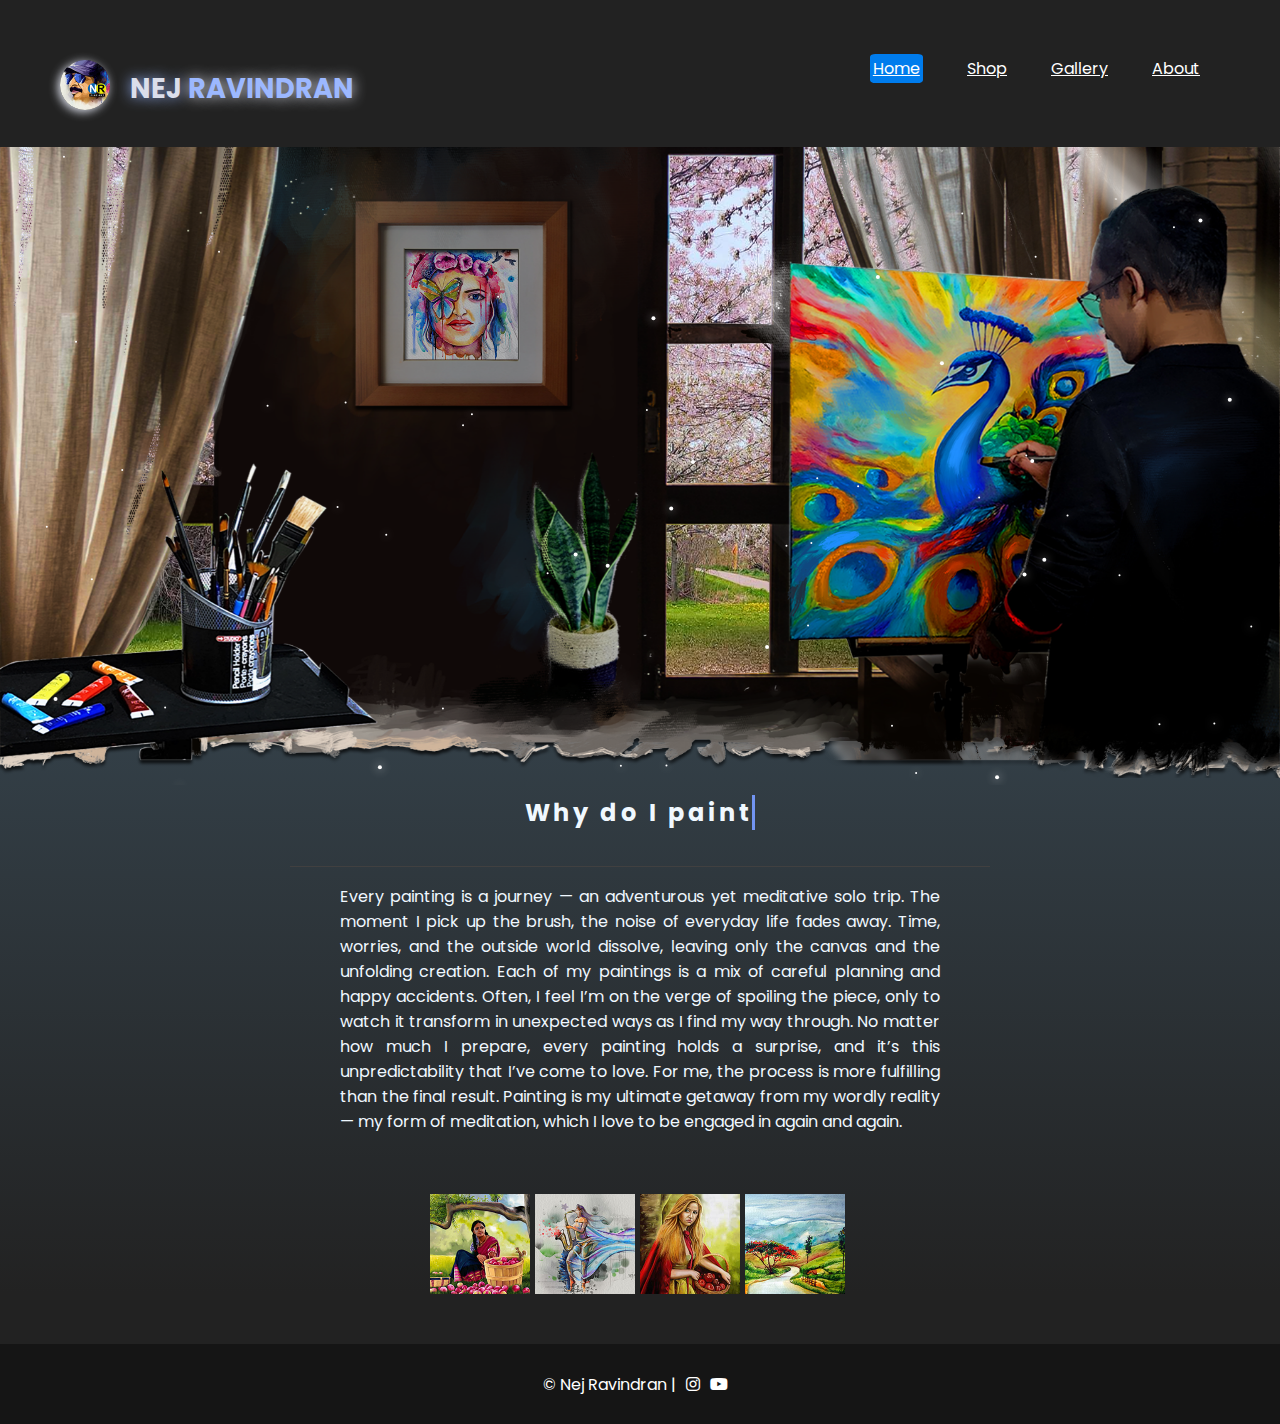
<file: index.html>
<!DOCTYPE html>
<html lang="en">
    <head>
        <link rel="icon" type="image/x-icon" href="/favicon.ico">
        
        <meta charset="UTF-8">
        <meta name="viewport" content="width=device-width, initial-scale=1.0">
        <link rel='stylesheet' href='https://fonts.googleapis.com/css?family=Poppins'>
        <link rel="stylesheet" href="https://cdnjs.cloudflare.com/ajax/libs/font-awesome/6.2.1/css/all.min.css">
        <script src="https://code.jquery.com/jquery-3.6.1.min.js" integrity="sha256-o88AwQnZB+VDvE9tvIXrMQaPlFFSUTR+nldQm1LuPXQ=" crossorigin="anonymous"></script>
        
        <link rel="stylesheet" href="style.css">
        <title>Nej Ravindran</title>


        <style>
            .contentwrapper{
                position: relative;
                display: flex; 
                flex-direction: column; 
                justify-content: space-around; 
                align-items: center;
                margin: 0px;
                margin-bottom: 50px;
                background: linear-gradient(0deg, #222, rgb(66, 88, 103) 90%, black);                
            }

            .homepicwrapper{
                position: relative;
                width: 100%;
                overflow: hidden;
                margin-bottom: -10px;
            }

            .homepic{
                width: 100%; 
                transform: perspective(0px) translateZ(0px);
            }

            .homepic_bg_wrapper{
                position: absolute;
                width: 100%; 
                height: 90%;
                overflow: hidden;
            }

            
            .homepic_bg{
                position: absolute;
                width: 100%; 
                top: 0px;
                left: 0px;
                height: 100%; 
                filter: blur(0.5px);
                animation: nature_animation 1s linear;
            }

            .painting_on_wide_wall{
                position: absolute;
                width: 9%;
                height: 17.3%;
                left: 31.5%;
                top: 16.2%;
                z-index: 0;
                filter: brightness(0.7);
                background-color: black;
            }

            .painting_on_narrow_wall{
                position: absolute;
                width: 10.8%;
                height: 14.7%;
                left: 21%;
                top: 23%;
                z-index: 0;
                filter: brightness(0.7);
                background-color: black;
            }

            .painting_bg{
                position: absolute;
                left: 20%; 
                top: 0px; 
                height: 50%; 
                width: 22%; 
                background-color: black;
            }

            .statement{
                text-align: center;
                margin-bottom: 50px;
            }

            .carousel{
                display: flex; 
                flex-direction: row; 
                justify-content: center; 
                align-items: center;
                overflow-x: hidden;
            }

            .thumb{
                margin-right: 5px;
                width: 100px;
                height: 100px;
            }

            .para{
                text-align: justify;
                margin: 10px 50px;
                max-width: 60ch;
            }

            @keyframes typing {
                from { width: 0 }
                to { width: 100% }
            }

            @keyframes blink-caret {
                from, to { border-color: transparent }
                50% { border-color: rgb(114, 148, 241); }
            }

            @keyframes scroll_carousel {
                0%{
                    transform: translateX(10px);
                    opacity: 0;
                }
                100%{
                    transform: translateX(0px);
                    opacity: 1;
                }
            }


            @keyframes nature_animation {
                0%{
                    opacity: 0;
                }
                100%{
                    opacity: 1;
                }
            }

            @keyframes painting_animation {
                0%{
                    opacity: 0.5;
                    background-color: rgba(0, 0, 0, 1);
                }
                100%{
                    opacity: 1;
                    background-color: rgba(0, 0, 0, 1);
                }
            }

            .painting{
                background-color: black;
                animation: painting_animation 2s ease-in-out;
            }

            
            .thumb{
                animation: scroll_carousel 1s ease-in-out 1;
            }

            .typewriter h2{
                overflow: hidden; 
                border-right: .15em solid rgb(114, 148, 241); 
                white-space: nowrap; 
                /* margin-left: 0 auto;  */
                letter-spacing: .15em; 
                animation: typing 3.5s steps(30, end),
                blink-caret .75s step-end infinite;
            }

            .canvas{
                position: absolute;
                top: 0px;
                left: 0px;
                width: 100%;
                /* height: 100%; */
                /* background-color: #222; */
            }

        </style>
    </head>

    <body>
        <div id="loader" class="loading">
            <h1>Loading...</h1>
        </div>

        <div class="wrapper">
            <header>
                <div class="headerwrapper">
                    <div class="logowrapper">
                        <div class="logoframe">
                            <a href="/index.html">
                                <img class="logo" src="/images/profile100.jpg" alt="profile pic"/>
                            </a>
                        </div>
                        <div><strong class="logotext">NEJ</strong><strong class="logotext_last"> RAVINDRAN</strong></div>
                    </div>    
                    
                    <div class="normalmenuwrapper">
                        <nav>
                            <ul>
                                <li><a href="/index.html" class="menuselected">Home</a></li>
                                <li><a href="/shop.html">Shop</a></li>
                                <li><a href="/gallery.html">Gallery</a></li>
                                <li><a href="/about.html">About</a></li>
                            </ul>
                        </nav>        
                    </div>    

                    <div class="mobilemenuwrapper">
                        <div class="mobilemenubutton">
                            <span></span>
                            <span></span>
                            <span></span>
                        </div>

                        <div class="mobilemenu">
                            <button class="closemenu">X</button>
                            <nav>
                                <ul>
                                    <li><a href="/index.html">Home</a></li>
                                    <li><a href="/shop.html">Shop</a></li>
                                    <li><a href="/gallery.html">Gallery</a></li>
                                    <li><a href="/about.html">About</a></li>
                                </ul>
                            </nav>        
                        </div>
                    </div>
                </div>
            </header>
            
            <div class="contentwrapper">
                <div class="homepicwrapper">
                    <div class="homepic_bg_wrapper">
                        <img id="homepic_bg" src="" class="homepic_bg"/>
                    </div>
                    <div class="painting_bg"></div>
                    <img id="painting" src="" class="painting"/>
                    <img id="homepic" src="" class="homepic"/>
                    <canvas id="can" class="canvas"></canvas>
                </div>
                
                <div id="typewriter" class="typewriter">
                    <h2>Why do I paint</h2>
                </div>
                    
                <div class="statement">
                    <hr/>
                
                    <p class="para">
                        Every painting is a journey — an adventurous yet meditative solo trip. 
                        The moment I pick up the brush, the noise of everyday life fades away. 
                        Time, worries, and the outside world dissolve, leaving only the canvas and the unfolding creation. 
                        Each of my paintings is a mix of careful planning and happy accidents. 
                        Often, I feel I’m on the verge of spoiling the piece, only to watch it transform in unexpected ways as I find my way through. 
                        No matter how much I prepare, every painting holds a surprise, and it’s this unpredictability that I’ve come to love. 
                        For me, the process is more fulfilling than the final result. 
                        Painting is my ultimate getaway from my wordly reality — my form of meditation, which I love to be engaged in again and again.    
                    </p>
                </div>

                <a href="/gallery.html">
                    <div class="carousel">
                        <img src="/gallery/thumbnails/appleseller.jpg" class="thumb"/>
                        <img src="/gallery/thumbnails/saxgirl.jpg" class="thumb"/>
                        <img src="/gallery/thumbnails/applepicker.jpg" class="thumb"/>
                        <img src="/gallery/thumbnails/tea-estates.jpg" class="thumb"/>
                    </div>    
                </a>
            </div>            

            <footer>
                <div>
                    <span class="social">&copy Nej Ravindran |</span>
                </div>
                <div>
                    <a class="social" href="https://www.instagram.com/nej.ravindran"><i class="fa-brands fa-instagram"></i></a>
                </div>
                <div>
                    <a class="social" href="https://www.youtube.com/@nej.ravindran"><i class="fa-brands fa-youtube"></i></a>
                </div>
            </footer>
        </div>

        <script src="site.js"></script>    
        
        <script>
            //scroll images at bottom
            let startIndex = 0;
            let endIndex = 0;
            let batchSize = 4;
            let counter = 0;
            window.setInterval(() => {
                $('.carousel').html('');
    
                if (startIndex+batchSize > picsDb.length){
                    startIndex = 0;
                }


                for (let i = startIndex; i < startIndex + batchSize; i++) {
                    const pic = picsDb[i]; //picsDb is a global variable defined in site.js
                    let imgHtml = `<img class="thumb" src="/gallery/thumbnails/${pic.fileName}"/>`; 

                    $('.carousel').append(imgHtml);
                }

                startIndex+=batchSize;

                counter++;
                if(counter % 2 == 0){
                    let wallPainting = document.getElementById('painting');
                    wallPainting.classList.remove('painting');
                    wallPainting.offsetWidth;
                    wallPainting.classList.add('painting');
                    let index = Math.ceil(Math.random() * picsDb.length);
                    
                    if(index >= picsDb.length || index < 0)
                        index = 0;

                    console.log(index);

                    wallPainting.src = '/gallery/thumbnails/' + picsDb[index].fileName;
                    counter = 0;
                }
                
                

            }, 3000);


            //text typewriter effect
            var typewriterdiv = document.querySelector("#typewriter");
            const twobserver = new IntersectionObserver((entries) => {
                entries.forEach(entry => {
                    if (entry.isIntersecting){
                        entry.target.classList.add('typewriter');
                    }else{
                        entry.target.classList.remove('typewriter');
                    }
                });
            }, {threshold: 0.5});

            twobserver.observe(typewriterdiv); 


            //load appropriate imgage based on screen orientation
            function loadHomeImage(){
                let window = document.getElementById('homepic');
                let nature = document.getElementById('homepic_bg');
                let wallPainting = document.getElementById('painting');
                let wid = document.documentElement.clientWidth;
                let hgt = document.documentElement.clientHeight;
                
                let isVerticalOrentation = hgt > wid; 

                window.onload = () =>{
                    let month = new Date().getMonth();

                    if(isVerticalOrentation){
                        if (month>=3 && month<=5){ //april to june
                            nature.src = '/images/spring-narrow.jpg';
                        }else if (month>=6 && month<=8){ //july to sep
                            nature.src = '/images/spring-narrow.jpg';
                        }else if(month>=9 && month<=10){ //oct to nov
                            nature.src = '/images/fall-narrow.jpg';
                        }else{ //dec to mar
                            nature.src = '/images/winter-narrow.jpg';
                        }
                        
                        wallPainting.src = '/gallery/thumbnails/abstractgirl.jpg';
                        wallPainting.classList.remove('painting_on_wide_wall');
                        wallPainting.classList.add('painting_on_narrow_wall');
                    }else{
                        if (month>=3 && month<=5){ //april to june
                            nature.src = '/images/spring-wider.jpg';
                        }else if (month>=6 && month<=8){ //july to sep
                            nature.src = '/images/spring-wider.jpg';
                        }else if(month>=9 && month<=10){ //oct to nov
                            nature.src = '/images/fall-wider.jpg';
                        }else{ //dec to mar
                            nature.src = '/images/winter-wider.jpg';
                        }
                        
                        wallPainting.src = '/gallery/thumbnails/abstractgirl.jpg';
                        wallPainting.classList.remove('painting_on_narrow_wall');
                        wallPainting.classList.add('painting_on_wide_wall');                        
                    }
                };

                if(isVerticalOrentation){ 
                    window.src = '/images/home-art-narrow.png';
                }else{
                    window.src = '/images/home-art-wider.png';      
                }
            }


            window.addEventListener('scroll', () => {
                let scrollPercent = Math.ceil(((window.scrollY / document.documentElement.clientHeight) * 100) );
                 let nature = document.getElementById('homepic_bg');
                //  nature.style.left = 0 - scrollPercent * 0.5 + 'px'; 
                //  nature.style.top = 0 - scrollPercent * 0.5 + 'px'; 
                 nature.style.scale = scrollPercent * 0.009 + 1;
            });

            
            //respond to resize
            window.addEventListener('resize', () => {
                loadHomeImage();
            });

            //load image uplon start
            loadHomeImage();
        </script>

        <script src="canvas.js"></script>
    </body>
</html>
</file>
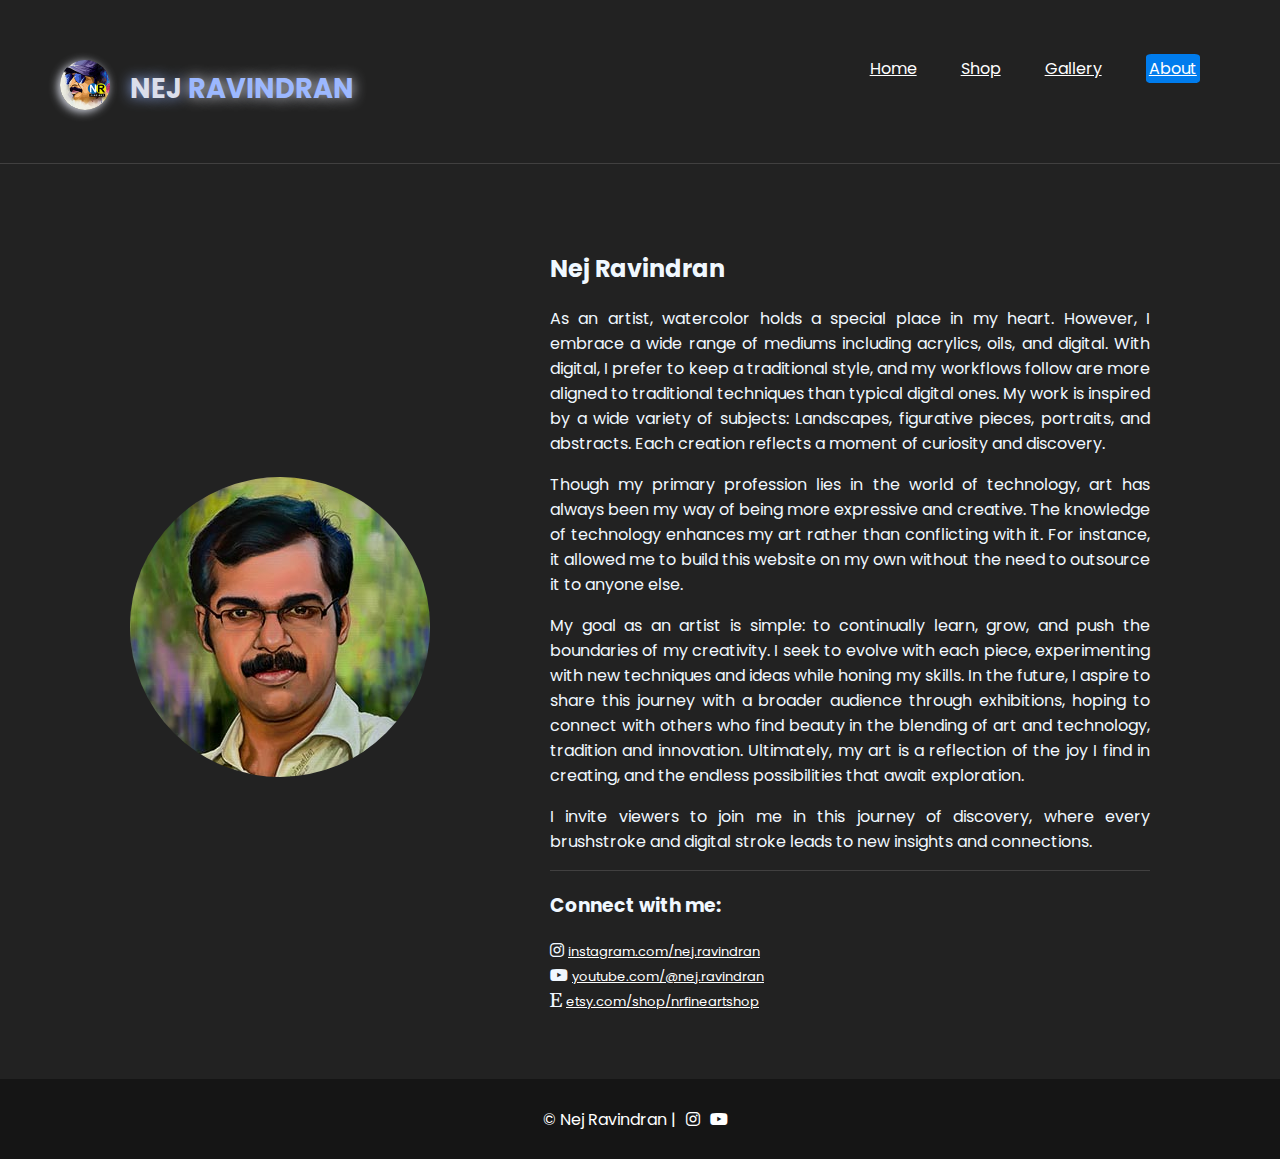
<file: about.html>
<!DOCTYPE html>
<html lang="en">
    <head>
        <link rel="icon" type="image/x-icon" href="/favicon.ico">
        
        <meta charset="UTF-8">
        <meta name="viewport" content="width=device-width, initial-scale=1.0">
        <link rel='stylesheet' href='https://fonts.googleapis.com/css?family=Poppins'>
        <link rel="stylesheet" href="https://cdnjs.cloudflare.com/ajax/libs/font-awesome/6.2.1/css/all.min.css">
        <script src="https://code.jquery.com/jquery-3.6.1.min.js" integrity="sha256-o88AwQnZB+VDvE9tvIXrMQaPlFFSUTR+nldQm1LuPXQ=" crossorigin="anonymous"></script>

        <link rel="stylesheet" href="style.css">
        
        <title>Nej Ravindran</title>

        <style>
            .contentwrapper{
                display:flex;
                flex-direction: column;
                align-items: center;
                align-content: center;
                margin: auto;
            }

            @media (min-width:800px) {
                .contentwrapper{
                    flex-direction: row;
                }
            
            }

            .soc{
                font-size:small;
            }

            .profileframe{
                overflow: hidden;
                min-width: 300px;
                margin: 50px;
            }

            .profilepic{
                border-radius: 50%;margin: auto;
            }

            p{
                max-width: 60ch;
            }
        </style>
    </head>

    <body>
        <div class="wrapper">
            <header>
                <div class="headerwrapper">
                    <div class="logowrapper">
                        <div class="logoframe">
                            <a href="/index.html">
                                <img class="logo" src="/images/profile100.jpg" alt="profile pic"/>
                            </a>
                        </div>
                        <div><strong class="logotext">NEJ</strong><strong class="logotext_last"> RAVINDRAN</strong></div>
                    </div>    
                    
                    <div class="normalmenuwrapper">
                        <nav>
                            <ul>
                                <li><a href="/index.html">Home</a></li>
                                <li><a href="/shop.html">Shop</a></li>
                                <li><a href="/gallery.html">Gallery</a></li>
                                <li><a href="/about.html" class="menuselected">About</a></li>
                            </ul>
                        </nav>        
                    </div>    

                    <div class="mobilemenuwrapper">
                        <div class="mobilemenubutton">
                            <span></span>
                            <span></span>
                            <span></span>
                        </div>

                        <div class="mobilemenu">
                            <button class="closemenu">X</button>
                            <nav>
                                <ul>
                                    <li><a href="/index.html">Home</a></li>
                                    <li><a href="/shop.html">Shop</a></li>
                                    <li><a href="/gallery.html">Gallery</a></li>
                                    <li><a href="/about.html">About</a></li>
                                </ul>
                            </nav>        
                        </div>
                    </div>
                </div>
            </header>
            
            <hr/>

            <div class="contentwrapper">
                <div class="profileframe">
                    <img src="/images/profile.jpg" class="profilepic"/>
                </div>
                <div style="padding-left: 20px; margin: 50px;">
                    <h2>Nej Ravindran</h2>

                    <div style="text-align: justify;">
                        <p>
                            As an artist, watercolor holds a special place in my heart.  However, I embrace a wide range of mediums including acrylics, oils, and digital. 
                            With digital, I prefer to keep a traditional style, and my workflows follow are more aligned to traditional techniques than typical digital ones.                       
                            My work is inspired by a wide variety of subjects: Landscapes, figurative pieces, portraits, and abstracts.
                            Each creation reflects a moment of curiosity and discovery.    
                        </p>
                        <p>
                            Though my primary profession lies in the world of technology, art has always been my way of being more expressive and creative.
                            The knowledge of technology enhances my art rather than conflicting with it.  For instance, it allowed me to build this website on my own without the need to outsource it to anyone else.     
                        </p>
                        <p>
                            My goal as an artist is simple: to continually learn, grow, and push the boundaries of my creativity. 
                            I seek to evolve with each piece, experimenting with new techniques and ideas while honing my skills. 
                            In the future, I aspire to share this journey with a broader audience through exhibitions, hoping to connect with others who find beauty in the blending of art and technology, tradition and innovation.
                            Ultimately, my art is a reflection of the joy I find in creating, and the endless possibilities that await exploration.     
                        </p>
                        <p>
                            I invite viewers to join me in this journey of discovery, where every brushstroke and digital stroke leads to new insights and connections.
                        </p>    
                        <hr/>
                        <p>
                            <h3>Connect with me:</h3>
                            <div>
                                <i class="fa-brands fa-instagram"></i> <a class="social soc" href="https://www.instagram.com/nej.ravindran">instagram.com/nej.ravindran</a>    
                            </div>                            
                            <div>
                                <i class="fa-brands fa-youtube"></i> <a class="social soc" href="https://www.youtube.com/@nej.ravindran">youtube.com/@nej.ravindran</a>    
                            </div>
                            <div>
                                <i class="fa-brands fa-etsy"></i> <a class="social soc" href="https://www.etsy.com/shop/NRFineArtShop">etsy.com/shop/nrfineartshop</a>                               
                             </div>
                            
                        </p>
                  </div>
                </div>
            </div>

            <footer>
                <div>
                    <span class="social">&copy Nej Ravindran |</span>
                </div>
                <div>
                    <a class="social" href="https://www.instagram.com/nej.ravindran"><i class="fa-brands fa-instagram"></i></a>
                </div>
                <div>
                    <a class="social" href="https://www.youtube.com/@nej.ravindran"><i class="fa-brands fa-youtube"></i></a>
                </div>
            </footer>

        </div>

        <script src="site.js"></script>        
    </body>
</html>
</file>
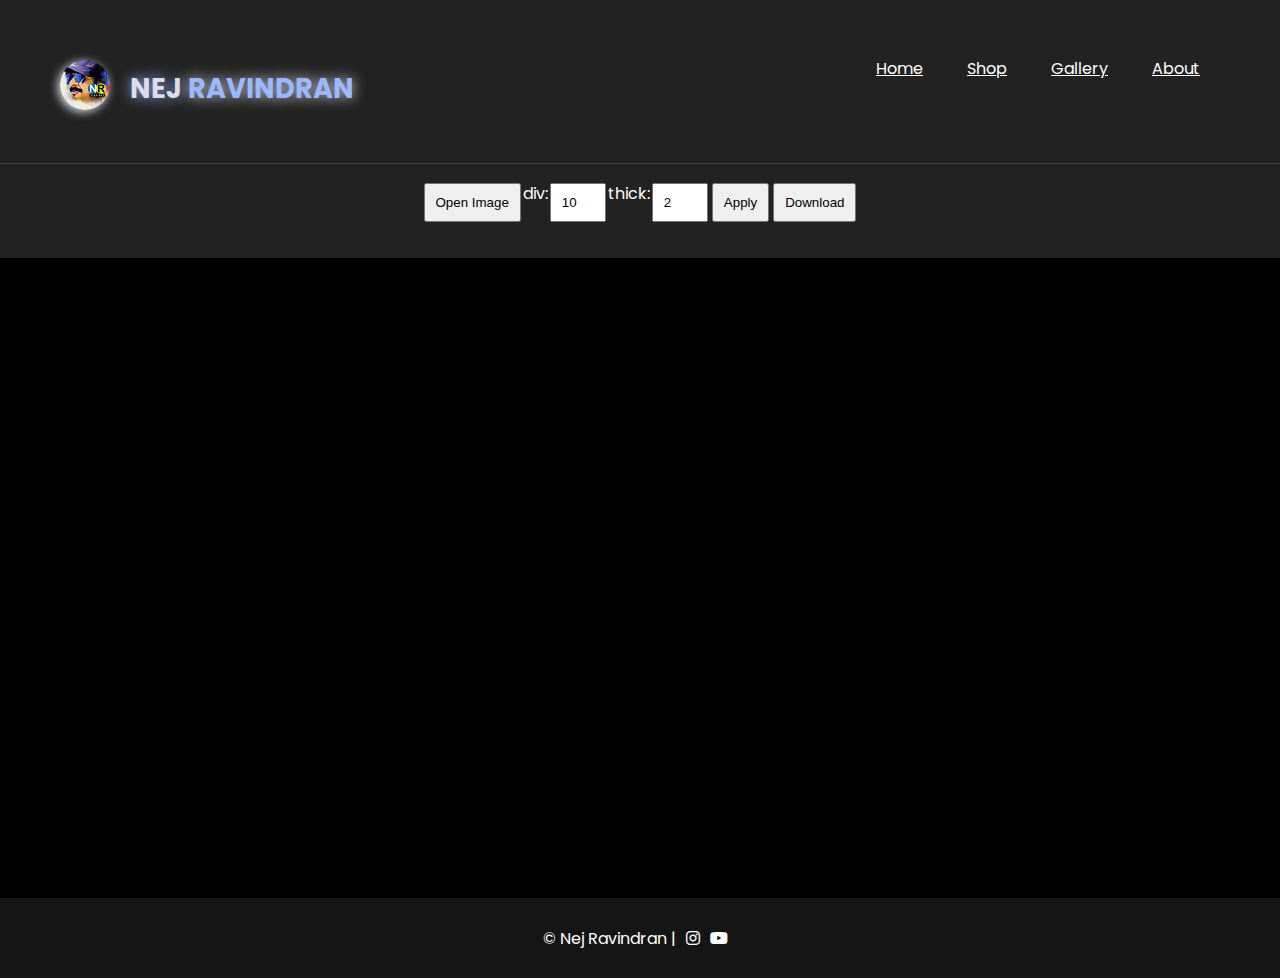
<file: grid.html>
<!DOCTYPE html>
<html lang="en">
    <head>
        <link rel="icon" type="image/x-icon" href="/favicon.ico">
        
        <meta charset="UTF-8">
        <meta name="viewport" content="width=device-width, initial-scale=1.0">
        <link rel='stylesheet' href='https://fonts.googleapis.com/css?family=Poppins'>
        <link rel="stylesheet" href="https://cdnjs.cloudflare.com/ajax/libs/font-awesome/6.2.1/css/all.min.css">
        <script src="https://code.jquery.com/jquery-3.6.1.min.js" integrity="sha256-o88AwQnZB+VDvE9tvIXrMQaPlFFSUTR+nldQm1LuPXQ=" crossorigin="anonymous"></script>

        <link rel="stylesheet" href="style.css">
        
        <title>Nej Ravindran</title>

        <style>
            .contentwrapper{
                display:flex;
                flex-direction: column;
                align-items: center;
            }

            .toolbar{
                display: flex;
                flex-direction: row;
                align-items:start;
                color: white;
                
            }

            #can{
                background-color: black;
                width: 100%;
            }

            #can_template{
                background-color: white;
                width: 100%;
                display: none;
            }

            button{
                padding: 10px;
                margin: 2px;
            }

            input{
                padding: 10px;
                margin: 2px;
                width: 2rem;
            }

            #btn_linecolor{
                background-color: white;
            }

        </style>
    </head>

    <body>
        <div id="loader" class="loading">
            <h1>Loading...</h1>
        </div>

        <div class="wrapper">
            <header>
                <div class="headerwrapper">
                    <div class="logowrapper">
                        <div class="logoframe">
                            <a href="/index.html">
                                <img class="logo" src="/images/profile100.jpg" alt="profile pic"/>
                            </a>
                        </div>
                        <div><strong class="logotext">NEJ</strong><strong class="logotext_last"> RAVINDRAN</strong></div>
                    </div>    
                    
                    <div class="normalmenuwrapper">
                        <nav>
                            <ul>
                                <li><a href="/index.html">Home</a></li>
                                <li><a href="/shop.html">Shop</a></li>
                                <li><a href="/gallery.html">Gallery</a></li>
                                <li><a href="/about.html">About</a></li>
                            </ul>
                        </nav>        
                    </div>    

                    <div class="mobilemenuwrapper">
                        <div class="mobilemenubutton">
                            <span></span>
                            <span></span>
                            <span></span>
                        </div>

                        <div class="mobilemenu">
                            <button class="closemenu">X</button>
                            <nav>
                                <ul>
                                    <li><a href="/index.html">Home</a></li>
                                    <li><a href="/shop.html">Shop</a></li>
                                    <li><a href="/gallery.html">Gallery</a></li>
                                    <li><a href="/about.html">About</a></li>
                                </ul>
                            </nav>        
                        </div>
                    </div>
                </div>
            </header>
            
            <hr/>

            <div class="contentwrapper">
                <div class="toolbar">
                    <button id="btn_open">Open Image</button>
                    <input id="file" style="display: none;" type="file" accept="image/png, image/jpeg"/>
                    div:
                    <input type="text" id="txt_cellsize" class="txtbox" value="10"/>                
                    thick:
                    <input type="text" id="txt_linewidth" class="txtbox" value="2"/>
                    <!-- <button id="btn_linecolor">line color</button> -->
                    <button id="btn_applygrid">Apply</button>
                    <button id="btn_download">Download</button>
                    
                </div>
                <hr/>

                <canvas id="can"></canvas>
                <canvas id="can_template"></canvas>
                

            </div>

            <footer>
                <div>
                    <span class="social">&copy Nej Ravindran |</span>
                </div>
                <div>
                    <a class="social" href="https://www.instagram.com/nej.ravindran"><i class="fa-brands fa-instagram"></i></a>
                </div>
                <div>
                    <a class="social" href="https://www.youtube.com/@nej.ravindran"><i class="fa-brands fa-youtube"></i></a>
                </div>
            </footer>

        </div>

        <script src="site.js"></script> 
        
        <script>
            $(document).ready(function(){
                let txt_cellsize = $('#txt_cellsize');
                let txt_linewidth = $('#txt_linewidth');
                let btn_linecolor = $('#btn_linecolor');
                let btn_openimage = $('#btn_open');
                let btn_applygrid = $('#btn_applygrid');
                let btn_download = $('#btn_download');
                
                let canvas = document.getElementById('can');
                let canvas_template = document.getElementById('can_template');
                
                        
                
                txt_cellsize.focus(() => {
                    let txtVal = txt_cellsize.val().trim();
                    if (!isNumeric(txtVal)){
                        txt_cellsize.val('');
                    }
                });

                txt_cellsize.focusout(() => {
                    let txtVal = txt_cellsize.val().trim();
                    if (!isNumeric(txtVal)){
                        txt_cellsize.val('cell size');
                    }
                });

                txt_linewidth.focus(() => {
                    let txtVal = txt_linewidth.val().trim();
                    if (!isNumeric(txtVal)){
                        txt_linewidth.val('');
                    }
                });

                txt_linewidth.focusout(() => {
                    let txtVal = txt_linewidth.val().trim();
                    if (!isNumeric(txtVal)){
                        txt_linewidth.val('line width');
                    }
                });

                
                btn_openimage.click(() => {
                    
                    let fileDlg = document.getElementById("file");
                    

                    fileDlg.onchange = (e) => {
                        let file = e.target.files[0];
                        if(file === undefined || file == null)
                            return;

                        var reader = new FileReader();
                        reader.onload = (re) => {
                            loadImage(re.target.result);
                        };

                        reader.readAsDataURL(file);
                    };

                    fileDlg.click();
                });


                btn_applygrid.click(() => {
                    let canWid = canvas.width;
                    let canHgt = canvas.height;
                    let rowcols = parseInt(txt_cellsize.val());
                    let linewid = parseInt(txt_linewidth.val());
                    let lineColor = 'red';
                    let divisions = 0;
                    if(canWid > canHgt){
                        divisions = Math.floor(canWid / rowcols);
                    }else{
                        divisions = Math.floor(canHgt / rowcols);
                    }

                    
                
                    let ctx = canvas.getContext('2d');
                    ctx.strokeStyle = lineColor;
                    ctx.lineWidth = linewid;
                    ctx.beginPath();
                    

                    canvas_template.width = canWid;
                    canvas_template.height = canHgt;
                    let ctx_template = canvas_template.getContext('2d');
                    ctx_template.fillStyle = 'white';
                    ctx_template.lineWidth = linewid;
                    ctx_template.strokeStyle = lineColor;
                    ctx_template.fillRect(0, 0, canvas_template.width, canvas_template.height);

                    for (let x = 0; x < canWid; x+=divisions) {
                        ctx.moveTo(x, 0);
                        ctx.lineTo(x, canHgt);
                        ctx.stroke();

                        ctx_template.moveTo(x, 0);
                        ctx_template.lineTo(x, canHgt);
                        ctx_template.stroke();

                    }

                    for (let y = 0; y < canHgt; y+=divisions) {
                        ctx.moveTo(0, y);
                        ctx.lineTo(canWid, y);
                        ctx.stroke();

                        ctx_template.moveTo(0, y);
                        ctx_template.lineTo(canWid, y);
                        ctx_template.stroke();
                    }

                });

                btn_download.click(() => {
                    var link = document.createElement('a');
                    link.download = 'gridded_original.jpg';
                    link.href = canvas.toDataURL()
                    link.click();

                    var link2 = document.createElement('a');
                    link2.download = 'gridded_template.jpg';
                    link2.href = canvas_template.toDataURL()
                    link2.click();

                });


                function loadImage(image){
                    let img = new Image();

                    img.onload = () => {
                        canvas.width = img.naturalWidth;
                        canvas.height = img.naturalHeight;

                        let ctx = canvas.getContext('2d');
                        let canWid = canvas.width;
                        let canHgt = canvas.height;
                        ctx.clearRect(0, 0, canWid, canHgt);

                        let wRatio = canWid / img.naturalWidth;
                        let hRatio = canHgt / img.naturalHeight;

                        ctx.drawImage(img, 0, 0, img.naturalWidth, img.naturalHeight, 0, 0, img.naturalWidth, img.naturalHeight);

                    };

                    img.src = image;
                }

            });

            function isNumeric(value){
                return (/^[0-9]+[.]{0,1}[0-9]*$/.test(value));
            }


        </script>
    </body>
</html>
</file>
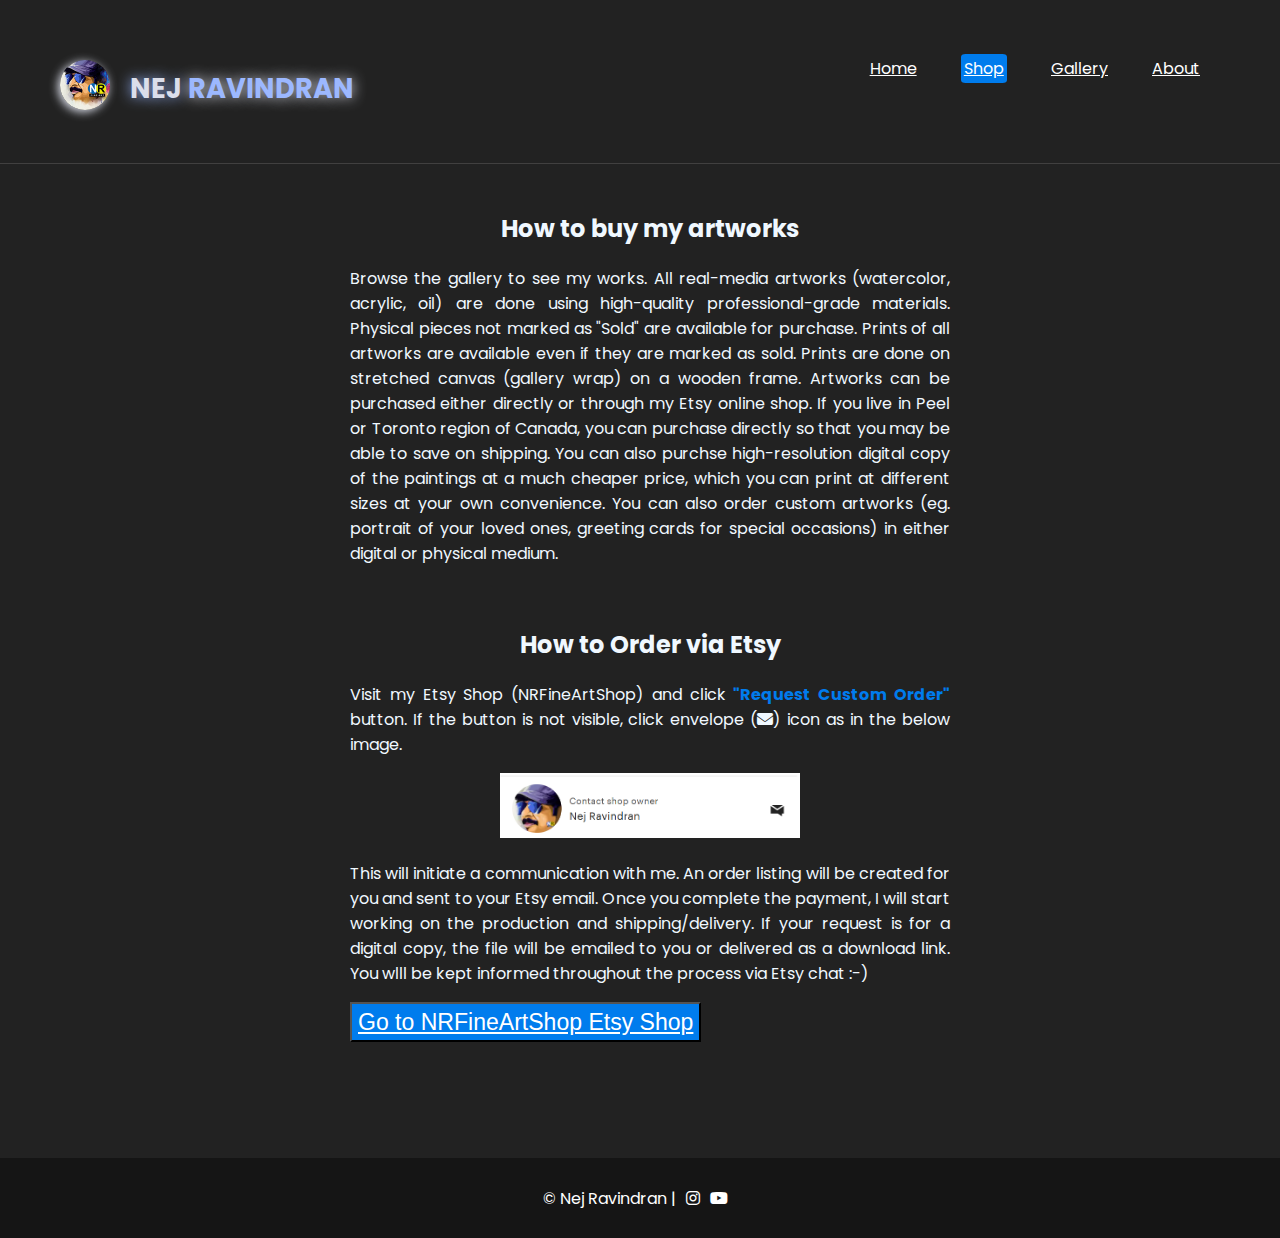
<file: shop.html>
<!DOCTYPE html>
<html lang="en">
    <head>
        <link rel="icon" type="image/x-icon" href="/favicon.ico">
        
        <meta charset="UTF-8">
        <meta name="viewport" content="width=device-width, initial-scale=1.0">
        <link rel='stylesheet' href='https://fonts.googleapis.com/css?family=Poppins'>
        <link rel="stylesheet" href="https://cdnjs.cloudflare.com/ajax/libs/font-awesome/6.2.1/css/all.min.css">
        <script src="https://code.jquery.com/jquery-3.6.1.min.js" integrity="sha256-o88AwQnZB+VDvE9tvIXrMQaPlFFSUTR+nldQm1LuPXQ=" crossorigin="anonymous"></script>


        <link rel="stylesheet" href="style.css">
        <title>Nej Ravindran</title>


        <style>
            .contentwrapper{
                width: 100%;
                display: flex; 
                flex-direction: column; 
                justify-content: center; 
                align-items: center;
                margin: 10px;
                margin-bottom: 50px;
            }

            .shoplink{
                height: 40px;
                color: white;
                background-color: #007ced;
                font-size: larger;
            }

            p{
                margin-left: auto;
                margin-right: auto;
                max-width: 60ch;
                text-align: justify;
                padding-left: 2rem;
                padding-right: 2rem;
                

            }

        </style>
    </head>

    <body>
        <div class="wrapper">
            <header>
                <div class="headerwrapper">
                    <div class="logowrapper">
                        <div class="logoframe">
                            <a href="/index.html">
                                <img class="logo" src="/images/profile100.jpg" alt="profile pic"/>
                            </a>
                        </div>
                        <div><strong class="logotext">NEJ</strong><strong class="logotext_last"> RAVINDRAN</strong></div>
                    </div>    
                    
                    <div class="normalmenuwrapper">
                        <nav>
                            <ul>
                                <li><a href="/index.html">Home</a></li>
                                <li><a href="/shop.html" class="menuselected">Shop</a></li>
                                <li><a href="/gallery.html">Gallery</a></li>
                                <li><a href="/about.html">About</a></li>
                            </ul>
                        </nav>        
                    </div>    

                    <div class="mobilemenuwrapper">
                        <div class="mobilemenubutton">
                            <span></span>
                            <span></span>
                            <span></span>
                        </div>

                        <div class="mobilemenu">
                            <button class="closemenu">X</button>
                            <nav>
                                <ul>
                                    <li><a href="/index.html">Home</a></li>
                                    <li><a href="/shop.html">Shop</a></li>
                                    <li><a href="/gallery.html">Gallery</a></li>
                                    <li><a href="/about.html">About</a></li>
                                </ul>
                            </nav>        
                        </div>
                    </div>
                </div>
            </header>
            
            <hr/>

            <div class="contentwrapper">
                <div style="text-align: center;margin-bottom: 50px;">
                    <h2>How to buy my artworks</h2>                
                    <p>
                        Browse the gallery to see my works.  All real-media artworks (watercolor, acrylic, oil) are done using high-quality professional-grade materials.     
                        Physical pieces not marked as "Sold" are available for purchase.
                        Prints of all artworks are available even if they are marked as sold. Prints are done on stretched canvas (gallery wrap) on a wooden frame.  
                        Artworks can be purchased either directly or through my Etsy online shop.  
                        If you live in Peel or Toronto region of Canada, you can purchase directly so that you may be able to save on shipping.
                        You can also purchse high-resolution digital copy of the paintings at a much cheaper price, which you can print at different sizes at your own convenience.
                        You can also order custom artworks (eg. portrait of your loved ones, greeting cards for special occasions) in either digital or physical medium.
                    </p>

                    <br/>
                    <h2>How to Order via Etsy</h2>
                    <p>
                        Visit my Etsy Shop (NRFineArtShop) and click <strong style="color: #007ced;">"Request Custom Order"</strong> button.  
                        If the button is not visible, click envelope (<i class="fa-solid fa-envelope"></i>) icon as in the below image. 
                        
                        <div>
                            <a href="https://www.etsy.com/shop/NRFineArtShop" target="_blank">
                                <img style="width: 300px;" src="/images/etsy-contact.png"/>
                            </a>
                        </div>
                    </p>

                    <p>
                                                
                        This will initiate a communication with me.  
                        An order listing will be created for you and sent to your Etsy email.  
                        Once you complete the payment, I will start working on the production and shipping/delivery.
                        If your request is for a digital copy, the file will be emailed to you or delivered as a download link.  
                        You wlll be kept informed throughout the process via Etsy chat :-)       

                    </p>

                    <p>
                        <button class="shoplink">
                            <a class="shoplink" href="https://www.etsy.com/shop/NRFineArtShop" target="_blank">
                                 Go to NRFineArtShop Etsy Shop
                            </a>    
                        </button>
                    </p>

                </div>
            </div>

            <footer>
                <div>
                    <span class="social">&copy Nej Ravindran |</span>
                </div>
                <div>
                    <a class="social" href="https://www.instagram.com/nej.ravindran"><i class="fa-brands fa-instagram"></i></a>
                </div>
                <div>
                    <a class="social" href="https://www.youtube.com/@nej.ravindran"><i class="fa-brands fa-youtube"></i></a>
                </div>
            </footer>
        </div>

        <script src="site.js"></script>        
    </body>
</html>
</file>
<file: style.css>
html,body,h1,h2,h3,h4,h5,h6 {font-family: "Poppins", sans-serif}

body{
    margin: 0 auto;
    padding: 0;
    background-color: #222;
    color: aliceblue;
    
}

@keyframes change_color {
    0%{
        color: white;
    }
    50%{
        color: #007ced;    
    }
    100%{
        color: white;
    }
}

.loading{
    font: arial;
    position: fixed;
    width: 100%;
    top: 0px;
    bottom: 0px;
    display: flex;
    flex-direction: row;
    justify-content: center;
    align-items: center;
    z-index: 2000;
    background-color: black;
}

.loading h1{
    color: #007ced;
    animation: change_color 3s linear infinite;
}


.loaded{
    width: 0px;
    height: 0px;
    left: 0px;
    top: 0px;
    display: none;
}

.wrapper{
    width: 100%;
    height: 100%;
    min-height: 100vh;
    display: flex;
    flex-direction: column;
    align-content:space-between;
}


footer{
    height: 40px;
    padding: 20px;
    margin-top: auto;
    display: flex;
    justify-content: center;
    align-items: center;
    background-color: rgb(21, 21, 21);
}


hr {
    display: block;
    height: 1px;
    border: 0;
    border-top: 1px solid #414040;
    margin: 1em 0;
    padding: 0;
}

.headerwrapper{
    display: flex; 
    flex-direction: row; 
    justify-content: space-between; 
    margin: 40px;
    margin-bottom: 10px;
}

.logowrapper{
    display:flex; 
    flex-direction:row; 
    align-items: center;
    justify-content:first baseline;
}

.logoframe{
    border-radius: 50%; 
    overflow: hidden; 
    padding: 20px;
}

.logo{
    border-radius: 50%; 
    width: 50px; 
    height: 50px;
    cursor: pointer;
    /* box-shadow: 0em 0em 0.5em rgb(219, 222, 234); */
    box-shadow: -2px 2px 10px rgb(219, 222, 234);
    animation: rotate_shadow 5s linear infinite;
}

/* @keyframes rotate_shadow {
    0%{
        box-shadow: -5px 5px 5px white;
    }
    25%{
        box-shadow: -5px -5px 10px white;
    }
    50%{
        box-shadow: 5px -5px 15px white;
    }
    75%{
        box-shadow: 5px 5px 10px white;
    }
    100%{
        box-shadow: -5px 5px 5px white;
    }
    
} */

@keyframes rotate_shadow {
    0%{
        box-shadow: 0px 0px 5px white;
    }
    50%{
        box-shadow: 0px 0px 20px rgb(219, 44, 44);
    }
    100%{
        box-shadow: 0px 0px 5px white;
    }
    
}


@keyframes rotate_menu {
    0%{
        transform: rotate(-10deg) scale(1);
    }
    25%{
        transform: rotate(0deg) scale(1);
    }
    50%{
        transform: rotate(5deg) scale(1);    
    }
    75%{
        transform: rotate(0deg) scale(1);
    }
    100%{
        transform: rotate(-5deg) scale(1);
    }
}

@keyframes rotate_burger_menu {
    0%{
        transform: rotate(random(0, 10)deg);
    }
    100%{
        transform: rotate(360deg);
    }

}

@keyframes expand_burger_menu {
    0%{
        transform: rotate(300deg);
    }
    100%{
        transform: rotate(360deg);
    }

}




.logotext{
    color:rgb(219, 222, 234); 
    font-size: 1.7em;
    text-shadow: 0em 0em 0.5em rgb(156, 184, 255);
}

.logotext_last{
    color:rgb(156, 184, 255); 
    font-size: 1.7em;
    text-shadow: 0em 0em 0.5em rgb(219, 222, 234);
}

.normalmenuwrapper{
    display:flex; 
    flex-direction:row; 
    align-items: center;
    justify-content: center;
    display: none;
}


.mobilemenuwrapper{
    flex-direction:column; 
    align-items: center;
    justify-content: center;
    display: block;
}

li{
    list-style-type: none;

}

.mobilemenuwrapper nav ul li{
    margin: 20px;

}

.mobilemenuwrapper nav ul li a{
    color:white;
    margin-right: 2.5rem;
    font-size: larger;
    font-weight: bolder;
    font-style: normal;
}

.mobilemenuwrapper nav ul li a:hover{
    color:#007ced;
    margin-right: 2.5rem;
}

.mobilemenuwrapper .mobilemenubutton{
    width: 35px;
    height: 35px;
    position: absolute;
    top:45px;
    right: 3%;
    z-index: 5;
    cursor: pointer;
    display: block;
}

.mobilemenuwrapper .mobilemenubutton span{
    display: block;
    background-color: #007ced;
    margin: 5px 0px;
    width:100%;
    height:3px;
}

.burgermenu_animation{
    animation: rotate_burger_menu 0.5s linear 1;
}

.mobilemenubutton:active{
    animation: rotate_burger_menu 0.5s linear 1;
}

.closemenu{
    margin: 10px;
    float: right;
}

.mobilemenu{
    display: flex;
    flex-direction: column;
    justify-content: center;
    align-content: center;
    justify-items: center;
    background-color: black;  
    opacity: 0.9; 
    position: fixed;
    right: 0px;
    top: 0px;
    z-index: 1500;
    display: none;
    animation: expand_burger_menu 0.1s linear 1;
    
    
}

.showmobilemenu{
    display: block;
}

.social{
    color: white;
    margin-right: 10px;
}

.menuanimation{
    animation: rotate_menu 0.5s ease-in-out 1;
}

.menuselected{
    color:white;
    background-color: #007ced;
    border-radius: 10%;
    padding: 0.2rem;
}

/* for desktop */
@media (min-width:800px) {
    .mobilemenuwrapper{
        display: none;
    }

    .mobilemenu{
        display: none;
    }

    .normalmenuwrapper{
        display: block;
    }

    .normalmenuwrapper nav ul li{
        display: inline-block;
    }

    .normalmenuwrapper nav ul li a{
        color:white;
        margin-right: 2.5rem;
        
        
    }

    .normalmenuwrapper nav ul li a:hover{
        color:cornflowerblue;
        margin-right: 2.5rem;
        
    }       
    
    
    

}
</file>
